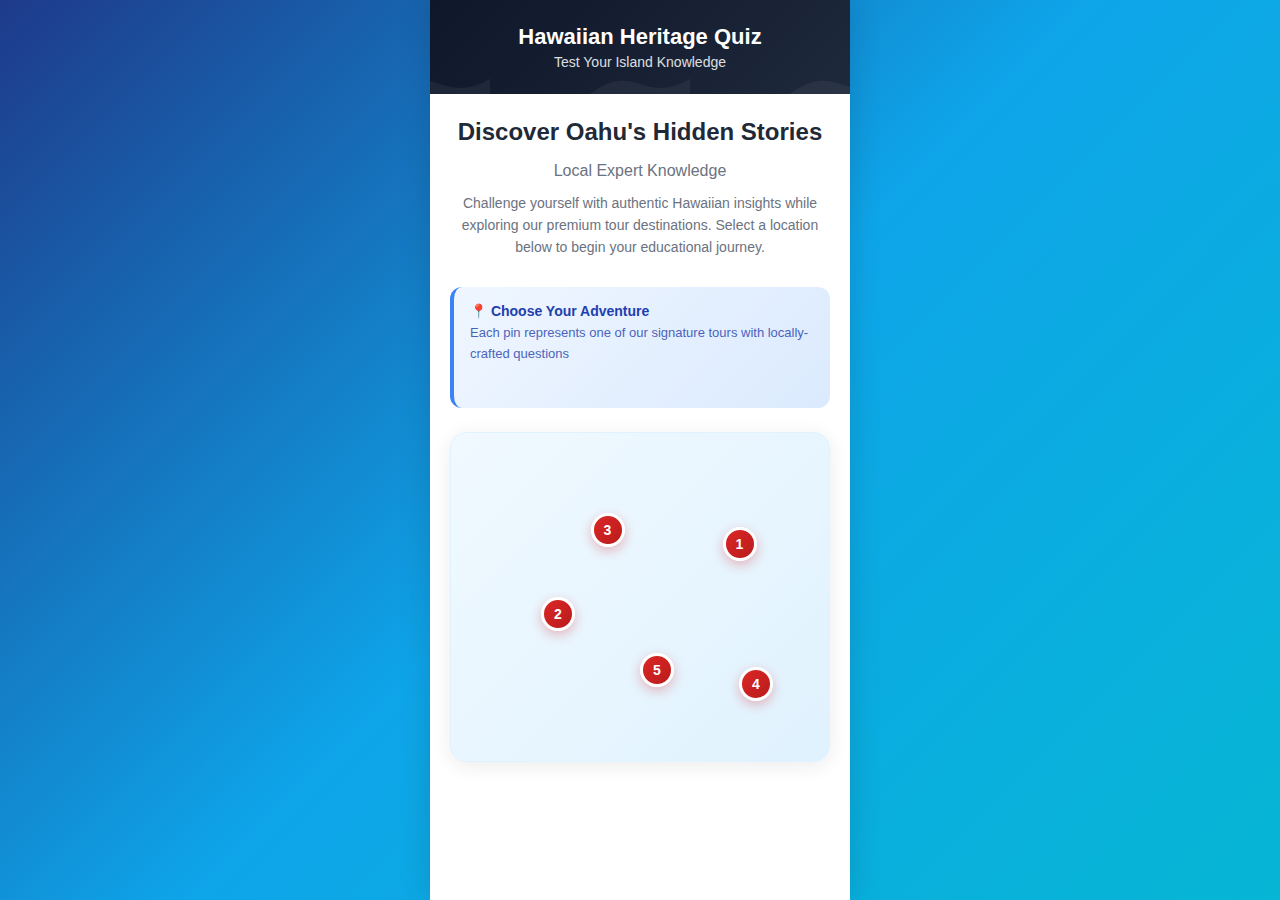
<file: quiz_preview_Claude.html>
<!DOCTYPE html>
<html lang="en">
<head>
    <meta charset="UTF-8">
    <meta name="viewport" content="width=device-width, initial-scale=1.0">
    <title>Hawaiian Heritage Quiz - Go Tours Hawaii</title>
    <style>
        * {
            margin: 0;
            padding: 0;
            box-sizing: border-box;
        }

        body {
            font-family: 'Segoe UI', Tahoma, Geneva, Verdana, sans-serif;
            background: linear-gradient(135deg, #1e3a8a 0%, #0ea5e9 50%, #06b6d4 100%);
            min-height: 100vh;
            color: #1f2937;
        }

        .chat-container {
            max-width: 420px;
            margin: 0 auto;
            background: #ffffff;
            min-height: 100vh;
            box-shadow: 0 0 30px rgba(0,0,0,0.15);
            position: relative;
        }

        .header {
            background: linear-gradient(135deg, #0f172a 0%, #1e293b 100%);
            color: white;
            padding: 24px 20px;
            text-align: center;
            position: relative;
            overflow: hidden;
        }

        .header::before {
            content: '';
            position: absolute;
            top: 0;
            left: 0;
            right: 0;
            bottom: 0;
            background: url('data:image/svg+xml,<svg xmlns="http://www.w3.org/2000/svg" viewBox="0 0 100 20"><path d="M0,20 Q25,0 50,10 T100,5 V20 Z" fill="%23ffffff" opacity="0.05"/></svg>') repeat-x bottom;
            background-size: 200px 20px;
        }

        .header h1 {
            font-size: 22px;
            font-weight: 600;
            margin-bottom: 4px;
            position: relative;
            z-index: 1;
        }

        .header p {
            font-size: 14px;
            opacity: 0.85;
            position: relative;
            z-index: 1;
        }

        .game-content {
            padding: 24px 20px;
            min-height: calc(100vh - 120px);
        }

        .welcome-screen {
            text-align: center;
            animation: fadeInUp 0.8s ease-out;
        }

        .welcome-screen h2 {
            color: #1f2937;
            margin-bottom: 12px;
            font-size: 24px;
            font-weight: 600;
        }

        .welcome-screen .subtitle {
            color: #6b7280;
            margin-bottom: 8px;
            font-size: 16px;
            font-weight: 500;
        }

        .welcome-screen p {
            color: #6b7280;
            margin-bottom: 28px;
            line-height: 1.6;
            font-size: 14px;
        }

        .map-container {
            position: relative;
            background: linear-gradient(135deg, #f0f9ff 0%, #e0f2fe 100%);
            border-radius: 16px;
            padding: 24px;
            margin: 24px 0;
            box-shadow: 0 4px 20px rgba(0,0,0,0.08);
            border: 1px solid #e0f2fe;
        }

        .island-map {
            width: 100%;
            height: 280px;
            /* UPDATED: Using your GitHub image as the map background */
            background: url('https://yannicksegaar.github.io/RomAIx-Logo/RomAIx_Favicon.png') center/contain no-repeat;
            position: relative;
            border-radius: 12px;
        }

        .tour-pin {
            position: absolute;
            width: 34px;
            height: 34px;
            background: linear-gradient(135deg, #dc2626, #b91c1c);
            border-radius: 50%;
            cursor: pointer;
            display: flex;
            align-items: center;
            justify-content: center;
            color: white;
            font-weight: 600;
            font-size: 14px;
            transition: all 0.4s cubic-bezier(0.4, 0, 0.2, 1);
            box-shadow: 0 4px 12px rgba(220, 38, 38, 0.3);
            border: 3px solid white;
        }

        .tour-pin:hover {
            transform: scale(1.15) translateY(-3px);
            background: linear-gradient(135deg, #ef4444, #dc2626);
            box-shadow: 0 8px 25px rgba(220, 38, 38, 0.4);
        }

        .tour-pin.selected {
            background: linear-gradient(135deg, #0891b2, #0e7490);
            transform: scale(1.2);
            box-shadow: 0 6px 20px rgba(8, 145, 178, 0.4);
        }
        
        /* Adjusted pin positions to better fit the new map background */
        .pin-1 { top: 25%; left: 75%; }
        .pin-2 { top: 50%; left: 20%; }
        .pin-3 { top: 20%; left: 35%; }
        .pin-4 { top: 75%; left: 80%; }
        .pin-5 { top: 70%; left: 50%; }

        .tour-tooltip {
            position: absolute;
            background: rgba(15, 23, 42, 0.95);
            color: white;
            padding: 10px 14px;
            border-radius: 10px;
            font-size: 13px;
            font-weight: 500;
            opacity: 0;
            transform: translateY(-45px);
            pointer-events: none;
            transition: all 0.3s ease;
            z-index: 20;
            white-space: nowrap;
            box-shadow: 0 4px 12px rgba(0,0,0,0.3);
        }

        .tour-tooltip::after {
            content: '';
            position: absolute;
            top: 100%;
            left: 50%;
            transform: translateX(-50%);
            border: 6px solid transparent;
            border-top-color: rgba(15, 23, 42, 0.95);
        }

        .tour-tooltip.show {
            opacity: 1;
            transform: translateY(-55px);
        }

        .quiz-container {
            display: none;
            animation: slideInRight 0.6s ease-out;
        }

        .progress-container {
            margin-bottom: 24px;
        }

        .progress-info {
            display: flex;
            justify-content: space-between;
            align-items: center;
            margin-bottom: 8px;
        }

        .progress-text {
            font-size: 14px;
            font-weight: 500;
            color: #6b7280;
        }

        .progress-bar {
            background: #f1f5f9;
            height: 6px;
            border-radius: 6px;
            overflow: hidden;
            box-shadow: inset 0 1px 3px rgba(0,0,0,0.1);
        }

        .progress-fill {
            background: linear-gradient(90deg, #0891b2, #06b6d4);
            height: 100%;
            width: 0%;
            transition: width 0.8s cubic-bezier(0.4, 0, 0.2, 1);
            position: relative;
        }

        .progress-fill::after {
            content: '';
            position: absolute;
            top: 0;
            right: 0;
            bottom: 0;
            width: 20px;
            background: linear-gradient(90deg, transparent, rgba(255,255,255,0.4));
            animation: shimmer 2s infinite;
        }

        .location-indicator {
            background: linear-gradient(135deg, #f8fafc, #e2e8f0);
            border-radius: 12px;
            padding: 16px;
            margin: 20px 0;
            text-align: center;
            border-left: 4px solid #0891b2;
            box-shadow: 0 2px 8px rgba(0,0,0,0.05);
        }

        .location-indicator h3 {
            color: #1f2937;
            font-size: 16px;
            font-weight: 600;
            margin-bottom: 4px;
        }

        .location-indicator p {
            color: #6b7280;
            font-size: 13px;
        }

        .question-card {
            background: white;
            border-radius: 16px;
            padding: 24px;
            box-shadow: 0 4px 20px rgba(0,0,0,0.08);
            margin: 20px 0;
            border: 1px solid #f1f5f9;
            position: relative;
        }

        .question-image {
            width: 100%;
            height: 180px;
            background: linear-gradient(135deg, #0ea5e9, #06b6d4);
            border-radius: 12px;
            margin-bottom: 20px;
            display: flex;
            align-items: center;
            justify-content: center;
            font-size: 56px;
            position: relative;
            overflow: hidden;
            box-shadow: 0 4px 16px rgba(14, 165, 233, 0.2);
        }

        .question-image::before {
            content: '';
            position: absolute;
            top: 0;
            left: 0;
            right: 0;
            bottom: 0;
            background: url('data:image/svg+xml,<svg xmlns="http://www.w3.org/2000/svg" viewBox="0 0 100 100"><circle cx="20" cy="20" r="2" fill="%23ffffff" opacity="0.1"><animate attributeName="opacity" values="0.1;0.3;0.1" dur="3s" repeatCount="indefinite"/></circle><circle cx="80" cy="30" r="1.5" fill="%23ffffff" opacity="0.1"><animate attributeName="opacity" values="0.1;0.25;0.1" dur="4s" repeatCount="indefinite"/></circle><circle cx="60" cy="70" r="1" fill="%23ffffff" opacity="0.1"><animate attributeName="opacity" values="0.1;0.2;0.1" dur="5s" repeatCount="indefinite"/></circle></svg>') repeat;
        }

        .question-text {
            font-size: 18px;
            color: #1f2937;
            margin-bottom: 24px;
            font-weight: 500;
            line-height: 1.5;
        }

        .answer-options {
            display: grid;
            gap: 12px;
        }

        .answer-btn {
            background: linear-gradient(135deg, #f8fafc, #f1f5f9);
            color: #374151;
            border: 2px solid #e5e7eb;
            padding: 16px 18px;
            border-radius: 12px;
            cursor: pointer;
            font-size: 15px;
            font-weight: 500;
            transition: all 0.3s cubic-bezier(0.4, 0, 0.2, 1);
            text-align: left;
            position: relative;
            overflow: hidden;
        }

        .answer-btn::before {
            content: '';
            position: absolute;
            top: 0;
            left: -100%;
            width: 100%;
            height: 100%;
            background: linear-gradient(90deg, transparent, rgba(255,255,255,0.4), transparent);
            transition: left 0.5s;
        }

        .answer-btn:hover {
            transform: translateY(-2px);
            border-color: #0891b2;
            background: linear-gradient(135deg, #ffffff, #f8fafc);
            box-shadow: 0 4px 16px rgba(8, 145, 178, 0.15);
        }

        .answer-btn:hover::before {
            left: 100%;
        }

        .answer-btn.correct {
            background: linear-gradient(135deg, #dcfdf4, #bbf7d0);
            border-color: #22c55e;
            color: #166534;
        }

        .answer-btn.incorrect {
            background: linear-gradient(135deg, #fef2f2, #fecaca);
            border-color: #ef4444;
            color: #991b1b;
        }

        .countdown {
            position: absolute;
            top: 12px;
            right: 12px;
            background: rgba(255,255,255,0.95);
            width: 42px;
            height: 42px;
            border-radius: 50%;
            display: flex;
            align-items: center;
            justify-content: center;
            font-weight: 600;
            font-size: 16px;
            color: #1f2937;
            border: 2px solid #e5e7eb;
            box-shadow: 0 2px 8px rgba(0,0,0,0.1);
        }

        .countdown.warning {
            background: linear-gradient(135deg, #fef3c7, #fde68a);
            border-color: #f59e0b;
            color: #92400e;
        }

        .countdown.danger {
            background: linear-gradient(135deg, #fef2f2, #fecaca);
            border-color: #ef4444;
            color: #991b1b;
            animation: pulse 0.5s infinite;
        }

        .feedback {
            margin-top: 20px;
            padding: 18px;
            border-radius: 12px;
            display: none;
            position: relative;
        }

        .feedback.correct {
            background: linear-gradient(135deg, #f0fdf4, #dcfdf4);
            color: #166534;
            border: 1px solid #bbf7d0;
        }

        .feedback.incorrect {
            background: linear-gradient(135deg, #fffbeb, #fef3c7);
            color: #92400e;
            border: 1px solid #fde68a;
        }

        .feedback strong {
            display: block;
            margin-bottom: 8px;
            font-size: 15px;
        }

        .results-screen {
            display: none;
            text-align: center;
            animation: fadeInUp 1s ease-out;
        }

        .results-header {
            margin-bottom: 24px;
        }

        .results-header h2 {
            color: #1f2937;
            font-size: 24px;
            font-weight: 600;
            margin-bottom: 8px;
        }

        .results-header p {
            color: #6b7280;
            font-size: 14px;
        }

        .score-display {
            background: linear-gradient(135deg, #0f172a, #1e293b);
            color: white;
            padding: 32px 24px;
            border-radius: 20px;
            margin: 24px 0;
            box-shadow: 0 8px 32px rgba(15, 23, 42, 0.3);
            position: relative;
            overflow: hidden;
        }

        .score-display::before {
            content: '';
            position: absolute;
            top: 0;
            left: 0;
            right: 0;
            bottom: 0;
            background: url('data:image/svg+xml,<svg xmlns="http://www.w3.org/2000/svg" viewBox="0 0 100 100"><circle cx="20" cy="20" r="1" fill="%23ffffff" opacity="0.1"/><circle cx="80" cy="40" r="1.5" fill="%23ffffff" opacity="0.1"/><circle cx="40" cy="70" r="1" fill="%23ffffff" opacity="0.1"/></svg>') repeat;
        }

        .score-number {
            font-size: 42px;
            font-weight: 700;
            margin-bottom: 8px;
            position: relative;
            z-index: 1;
        }

        .score-label {
            font-size: 16px;
            opacity: 0.9;
            position: relative;
            z-index: 1;
        }

        .performance-message {
            background: linear-gradient(135deg, #f0f9ff, #e0f2fe);
            border-radius: 12px;
            padding: 20px;
            margin: 20px 0;
            border-left: 4px solid #0891b2;
        }

        .performance-message h3 {
            color: #1f2937;
            font-size: 16px;
            font-weight: 600;
            margin-bottom: 8px;
        }

        .performance-message p {
            color: #6b7280;
            font-size: 14px;
            line-height: 1.5;
        }

        .gift-card {
            background: linear-gradient(135deg, #1e293b, #334155);
            border-radius: 16px;
            padding: 24px;
            margin: 24px 0;
            color: white;
            position: relative;
            overflow: hidden;
            box-shadow: 0 8px 25px rgba(0,0,0,0.15);
        }

        .gift-card::before {
            content: '';
            position: absolute;
            top: 0;
            right: 0;
            width: 100px;
            height: 100px;
            background: url('data:image/svg+xml,<svg xmlns="http://www.w3.org/2000/svg" viewBox="0 0 100 100"><path d="M20,50 Q50,20 80,50 Q50,80 20,50 Z" fill="%23ffffff" opacity="0.05"/></svg>') no-repeat center;
            background-size: contain;
        }

        .gift-card h3 {
            font-size: 18px;
            font-weight: 600;
            margin-bottom: 8px;
            position: relative;
            z-index: 1;
        }

        .gift-discount {
            font-size: 24px;
            font-weight: 700;
            color: #22c55e;
            margin: 8px 0;
            position: relative;
            z-index: 1;
        }

        .gift-card p {
            font-size: 14px;
            opacity: 0.9;
            position: relative;
            z-index: 1;
        }

        .email-form {
            margin-top: 28px;
        }

        .email-form h4 {
            color: #1f2937;
            font-size: 16px;
            font-weight: 600;
            margin-bottom: 16px;
        }

        .email-input {
            width: 100%;
            padding: 16px;
            border: 2px solid #e5e7eb;
            border-radius: 12px;
            font-size: 15px;
            margin-bottom: 16px;
            outline: none;
            transition: all 0.3s ease;
            background: #f9fafb;
        }

        .email-input:focus {
            border-color: #0891b2;
            background: white;
            box-shadow: 0 0 0 3px rgba(8, 145, 178, 0.1);
        }

        .submit-btn {
            background: linear-gradient(135deg, #0891b2, #0e7490);
            color: white;
            border: none;
            padding: 16px 24px;
            border-radius: 12px;
            cursor: pointer;
            font-size: 16px;
            font-weight: 600;
            width: 100%;
            transition: all 0.3s cubic-bezier(0.4, 0, 0.2, 1);
            position: relative;
            overflow: hidden;
        }

        .submit-btn::before {
            content: '';
            position: absolute;
            top: 0;
            left: -100%;
            width: 100%;
            height: 100%;
            background: linear-gradient(90deg, transparent, rgba(255,255,255,0.2), transparent);
            transition: left 0.5s;
        }

        .submit-btn:hover {
            transform: translateY(-2px);
            box-shadow: 0 8px 25px rgba(8, 145, 178, 0.3);
        }

        .submit-btn:hover::before {
            left: 100%;
        }

        @keyframes pulse {
            0%, 100% { transform: scale(1); }
            50% { transform: scale(1.05); }
        }

        @keyframes fadeInUp {
            from { 
                opacity: 0; 
                transform: translateY(30px); 
            }
            to { 
                opacity: 1; 
                transform: translateY(0); 
            }
        }

        @keyframes slideInRight {
            from { 
                opacity: 0; 
                transform: translateX(50px); 
            }
            to { 
                opacity: 1; 
                transform: translateX(0); 
            }
        }

        @keyframes shimmer {
            0% { transform: translateX(-20px); }
            100% { transform: translateX(20px); }
        }

        .tour-selection-message {
            background: linear-gradient(135deg, #eff6ff, #dbeafe);
            border-radius: 12px;
            padding: 16px;
            margin: 16px 0;
            border-left: 4px solid #3b82f6;
            text-align: left;
        }

        .tour-selection-message h4 {
            color: #1e40af;
            font-size: 14px;
            font-weight: 600;
            margin-bottom: 4px;
        }

        .tour-selection-message p {
            color: #1e40af;
            font-size: 13px;
            opacity: 0.8;
        }
    </style>
</head>
<body>
    <div class="chat-container">
        <div class="header">
            <h1>Hawaiian Heritage Quiz</h1>
            <p>Test Your Island Knowledge</p>
        </div>

        <div class="game-content">
            <div class="welcome-screen" id="welcomeScreen">
                <h2>Discover Oahu's Hidden Stories</h2>
                <p class="subtitle">Local Expert Knowledge</p>
                <p>Challenge yourself with authentic Hawaiian insights while exploring our premium tour destinations. Select a location below to begin your educational journey.</p>
                
                <div class="tour-selection-message">
                    <h4>📍 Choose Your Adventure</h4>
                    <p>Each pin represents one of our signature tours with locally-crafted questions</p>
                </div>
                
                <div class="map-container">
                    <div class="island-map">
                        <div class="tour-pin pin-1" data-tour="Diamond Head Summit Experience" data-id="1">1</div>
                        <div class="tour-pin pin-2" data-tour="Pearl Harbor Historical Journey" data-id="2">2</div>
                        <div class="tour-pin pin-3" data-tour="North Shore Cultural Adventure" data-id="3">3</div>
                        <div class="tour-pin pin-4" data-tour="Hanauma Bay Marine Sanctuary" data-id="4">4</div>
                        <div class="tour-pin pin-5" data-tour="Polynesian Heritage Experience" data-id="5">5</div>
                        <div class="tour-tooltip" id="tooltip"></div>
                    </div>
                </div>
            </div>

            <div class="quiz-container" id="quizContainer">
                <div class="progress-container">
                    <div class="progress-info">
                        <span class="progress-text" id="progressText">Question 1 of 3</span>
                        <span class="progress-text" id="scoreText">Score: 0</span>
                    </div>
                    <div class="progress-bar">
                        <div class="progress-fill" id="progressFill"></div>
                    </div>
                </div>
                
                <div class="location-indicator" id="locationIndicator">
                    <h3 id="tourName">Diamond Head Summit Experience</h3>
                    <p>Exploring with local expertise</p>
                </div>
                
                <div class="question-card">
                    <div class="question-image" id="questionImage">
                        <div class="countdown" id="countdown">20</div>
                    </div>
                    <div class="question-text" id="questionText"></div>
                    <div class="answer-options" id="answerOptions"></div>
                    <div class="feedback" id="feedback"></div>
                </div>
            </div>

            <div class="results-screen" id="resultsScreen">
                <div class="results-header">
                    <h2>Quiz Complete</h2>
                    <p>Thank you for exploring Hawaiian heritage with us</p>
                </div>

                <div class="score-display">
                    <div class="score-number" id="finalScore">0/3</div>
                    <div class="score-label">Questions Correct</div>
                </div>

                <div class="performance-message" id="performanceMessage">
                    <h3>Excellent Knowledge!</h3>
                    <p>You demonstrate a genuine appreciation for Hawaiian culture and history. Our local guides would be impressed!</p>
                </div>

                <div class="gift-card">
                    <h3>🌺 Exclusive Tour Discount</h3>
                    <div class="gift-discount">15% OFF</div>
                    <p>Valid for any Go Tours Hawaii experience</p>
                    <p style="margin-top: 8px; font-size: 12px;">Expires in 30 days • Cannot be combined with other offers</p>
                </div>

                <div class="email-form">
                    <h4>Receive Your Discount & Results</h4>
                    <input type="email" class="email-input" placeholder="Enter your email address" id="emailInput">
                    <button class="submit-btn" onclick="submitResults()">Send My Discount Code</button>
                </div>
            </div>
        </div>
    </div>

    <script>
        let currentTour = null;
        let currentQuestion = 0;
        let score = 0;
        let timer = null;
        let timeLeft = 20;

        const tours = {
            1: {
                name: "Diamond Head Summit Experience",
                questions: [
                    {
                        image: "🌋", // NOTE: Replace with actual image URL
                        text: "Diamond Head was formed approximately 300,000 years ago. What geological process created this iconic landmark?",
                        options: [
                            "Volcanic tuff cone formation from explosive eruptions",
                            "Coral reef buildup over millennia", 
                            "Sedimentary rock layering from ocean deposits",
                            "Lava flow cooling and hardening"
                        ],
                        correct: 0,
                        fact: "Diamond Head is a volcanic tuff cone created by explosive eruptions that shot steam, ash, and rock fragments into the air. Our expert guides will show you the geological layers that tell this ancient story during your summit hike."
                    },
                    {
                        image: "⛰️", // NOTE: Replace with actual image URL
                        text: "What is the Hawaiian name for Diamond Head, and what does it represent?",
                        options: [
                            "Mauna Kea - White Mountain",
                            "Lēʻahi - Brow of the Yellowfin Tuna", 
                            "Haleakalā - House of the Sun",
                            "Kīlauea - Spewing Fire"
                        ],
                        correct: 1,
                        fact: "Lēʻahi means 'brow of the yellowfin tuna' in Hawaiian, referring to the crater's distinctive profile that resembles the dorsal fin of the ahi tuna. Our cultural guides share these authentic Hawaiian names and their meanings throughout your journey."
                    }
                ]
            },
            2: {
                name: "Pearl Harbor Historical Journey",
                questions: [
                    {
                        image: "⚓", // NOTE: Replace with actual image URL
                        text: "Pearl Harbor was originally called 'Wai Momi' by Native Hawaiians. What does this name mean?",
                        options: [
                            "Sacred Waters",
                            "Pearl Waters", 
                            "Deep Harbor",
                            "Protected Bay"
                        ],
                        correct: 1,
                        fact: "Wai Momi translates to 'Pearl Waters,' named for the abundant pearl oysters that once thrived in these waters. Our Pearl Harbor experience honors both the natural Hawaiian history and the pivotal moments that shaped America, providing complete cultural context."
                    },
                    {
                        image: "🚢", // NOTE: Replace with actual image URL
                        text: "How many U.S. Navy vessels were damaged or destroyed during the December 7, 1941 attack?",
                        options: [
                            "12 vessels",
                            "18 vessels", 
                            "21 vessels",
                            "25 vessels"
                        ],
                        correct: 2,
                        fact: "Twenty-one U.S. Navy vessels were damaged or destroyed, including 8 battleships. Our comprehensive Pearl Harbor tour provides detailed accounts of each vessel's fate, told with the respect and historical accuracy this sacred site deserves."
                    }
                ]
            },
            3: {
                name: "North Shore Cultural Adventure", 
                questions: [
                    {
                        image: "🏄‍♂️", // NOTE: Replace with actual image URL
                        text: "The North Shore is famous for massive winter waves. What oceanographic phenomenon creates these legendary swells?",
                        options: [
                            "Tropical storms from the south",
                            "North Pacific storm systems", 
                            "Underwater volcanic activity",
                            "Trade wind patterns"
                        ],
                        correct: 1,
                        fact: "Powerful North Pacific storm systems generate the massive swells that travel thousands of miles to reach Hawaii's North Shore. Our tour takes you to the best viewpoints during prime surf season, where you'll witness waves reaching 30+ feet with expert commentary."
                    },
                    {
                        image: "🐢", // NOTE: Replace with actual image URL
                        text: "Which endangered sea turtle species is commonly seen resting on North Shore beaches?",
                        options: [
                            "Loggerhead turtle",
                            "Hawaiian green sea turtle (honu)", 
                            "Hawksbill turtle",
                            "Leatherback turtle"
                        ],
                        correct: 1,
                        fact: "The Hawaiian green sea turtle (honu) is sacred in Hawaiian culture and frequently seen basking on North Shore beaches. Our responsible tour practices maintain proper viewing distances while our guides share traditional Hawaiian beliefs about these revered creatures."
                    }
                ]
            },
            4: {
                name: "Hanauma Bay Marine Sanctuary",
                questions: [
                    {
                        image: "🐠", // NOTE: Replace with actual image URL
                        text: "Hanauma Bay is a Marine Life Conservation District. What is a mandatory requirement for all first-time visitors before entering the water?",
                        options: [
                           "Paying a parking fee",
                           "Renting snorkel gear on-site",
                           "Watching an educational video about preservation",
                           "Signing a liability waiver"
                        ],
                        correct: 2,
                        fact: "Correct! All first-time visitors must watch a short orientation video to learn about the fragile marine ecosystem and how to protect it. Our guided tour ensures you understand these rules and helps you spot the amazing coral and fish safely."
                    },
                    {
                        image: "🐟", // NOTE: Replace with actual image URL
                        text: "What is the official state fish of Hawaii, a vibrant and commonly spotted resident of Hanauma Bay?",
                        options: [
                            "Yellow Tang",
                            "Parrotfish (Uhu)",
                            "Moorish Idol",
                            "Reef Triggerfish (Humuhumunukunukuāpuaʻa)"
                        ],
                        correct: 3,
                        fact: "That's the one! It's a mouthful, but the Humuhumunukunukuāpuaʻa is a unique fish you'll likely see. Our guides are experts at spotting them and can even help you pronounce the name!"
                    }
                ]
            },
            5: {
                name: "Polynesian Heritage Experience",
                questions: [
                    {
                        image: "🗿", // NOTE: Replace with actual image URL
                        text: "The Polynesian Cultural Center showcases cultures from across the Pacific. Which island nation is famous for its powerful 'Haka' war dance?",
                        options: [
                            "Samoa",
                            "Fiji",
                            "Aotearoa (New Zealand)",
                            "Tahiti"
                        ],
                        correct: 2,
                        fact: "Exactly! The Haka from Aotearoa (New Zealand) is a world-renowned display of strength and pride. Our heritage experience includes an authentic performance that will give you goosebumps."
                    },
                    {
                        image: "🔥", // NOTE: Replace with actual image URL
                        text: "Which Polynesian culture is renowned for its thrilling and dramatic fire-knife dancing, a highlight of many evening shows?",
                        options: [
                            "Tonga",
                            "Samoa",
                            "Hawaii",
                            "Fiji"
                        ],
                        correct: 1,
                        fact: "You're on fire! The Samoan fire-knife dance is a breathtaking spectacle of skill and bravery. Our tour includes premium seating at the evening show, so you won't miss a moment of this incredible performance."
                    }
                ]
            }
        };

        // Initialize tooltips and interactions
        document.querySelectorAll('.tour-pin').forEach(pin => {
            pin.addEventListener('mouseenter', (e) => {
                const tooltip = document.getElementById('tooltip');
                const tourName = e.target.dataset.tour;
                tooltip.textContent = tourName;
                
                const pinRect = e.target.getBoundingClientRect();
                const containerRect = e.target.closest('.island-map').getBoundingClientRect();
                
                tooltip.style.left = (pinRect.left - containerRect.left + pinRect.width/2 - tooltip.offsetWidth/2) + 'px';
                tooltip.style.top = (pinRect.top - containerRect.top) + 'px';
                tooltip.classList.add('show');
            });

            pin.addEventListener('mouseleave', () => {
                document.getElementById('tooltip').classList.remove('show');
            });

            pin.addEventListener('click', (e) => {
                const tourId = e.target.dataset.id;
                startQuiz(parseInt(tourId));
            });
        });

        function startQuiz(tourId) {
            currentTour = tourId;
            currentQuestion = 0;
            score = 0;
            
            // Update tour name in location indicator
            document.getElementById('tourName').textContent = tours[tourId].name;
            
            document.getElementById('welcomeScreen').style.display = 'none';
            document.getElementById('quizContainer').style.display = 'block';
            
            showQuestion();
        }

        function showQuestion() {
            const tour = tours[currentTour];
            if (!tour || currentQuestion >= tour.questions.length) {
                showResults();
                return;
            }

            const question = tour.questions[currentQuestion];
            const totalQuestions = tour.questions.length;
            const progress = ((currentQuestion + 1) / totalQuestions) * 100;
            
            // Update progress
            document.getElementById('progressFill').style.width = progress + '%';
            document.getElementById('progressText').textContent = `Question ${currentQuestion + 1} of ${totalQuestions}`;
            document.getElementById('scoreText').textContent = `Score: ${score}`;
            
            // Update question content
            document.getElementById('questionImage').innerHTML = `
                <div style="font-size: 56px; position: relative; z-index: 1;">${question.image}</div>
                <div class="countdown" id="countdown">20</div>
            `;
            document.getElementById('questionText').textContent = question.text;
            
            // Create answer options
            const optionsContainer = document.getElementById('answerOptions');
            optionsContainer.innerHTML = '';
            
            question.options.forEach((option, index) => {
                const button = document.createElement('button');
                button.className = 'answer-btn';
                button.textContent = option;
                button.onclick = () => selectAnswer(index);
                optionsContainer.appendChild(button);
            });

            document.getElementById('feedback').style.display = 'none';
            startCountdown();
        }

        function startCountdown() {
            timeLeft = 20;
            const countdownEl = document.getElementById('countdown');
            countdownEl.className = 'countdown'; // Reset classes
            
            timer = setInterval(() => {
                timeLeft--;
                countdownEl.textContent = timeLeft;
                
                // Visual warnings
                if (timeLeft <= 10 && timeLeft > 5) {
                    countdownEl.className = 'countdown warning';
                } else if (timeLeft <= 5) {
                    countdownEl.className = 'countdown danger';
                }
                
                if (timeLeft <= 0) {
                    clearInterval(timer);
                    selectAnswer(-1); // Time's up
                }
            }, 1000);
        }

        function selectAnswer(selectedIndex) {
            clearInterval(timer);
            
            const tour = tours[currentTour];
            const question = tour.questions[currentQuestion];
            const buttons = document.querySelectorAll('.answer-btn');
            const feedback = document.getElementById('feedback');
            
            // Disable all buttons and show correct/incorrect
            buttons.forEach((btn, index) => {
                btn.disabled = true;
                if (index === question.correct) {
                    btn.classList.add('correct');
                } else if (index === selectedIndex && selectedIndex !== question.correct) {
                    btn.classList.add('incorrect');
                }
            });

            // Show feedback
            if (selectedIndex === question.correct) {
                score++;
                feedback.className = 'feedback correct';
                feedback.innerHTML = `<strong>Excellent! 🤙</strong>${question.fact}`;
            } else {
                feedback.className = 'feedback incorrect';
                if (selectedIndex === -1) {
                    feedback.innerHTML = `<strong>Time's up! ⏰</strong>${question.fact}`;
                } else {
                    feedback.innerHTML = `<strong>Close, but not quite! 🌺</strong>${question.fact}`;
                }
            }
            
            feedback.style.display = 'block';
            
            // Progress to next question
            setTimeout(() => {
                currentQuestion++;
                if (currentQuestion < tour.questions.length) {
                    showQuestion();
                } else {
                    setTimeout(showResults, 1500);
                }
            }, 6000); // Increased delay to allow reading the fact
        }

        function showResults() {
            document.getElementById('quizContainer').style.display = 'none';
            document.getElementById('resultsScreen').style.display = 'block';
            
            const totalQuestions = tours[currentTour].questions.length;
            const percentage = Math.round((score / totalQuestions) * 100);
            
            document.getElementById('finalScore').textContent = `${score}/${totalQuestions}`;
            
            // Update performance message based on score
            const performanceEl = document.getElementById('performanceMessage');
            if (percentage >= 80) {
                performanceEl.innerHTML = `
                    <h3>Outstanding Knowledge! 🌟</h3>
                    <p>You demonstrate exceptional understanding of Hawaiian culture and history. Our expert guides would be impressed by your knowledge!</p>
                `;
            } else if (percentage >= 50) {
                performanceEl.innerHTML = `
                    <h3>Great Job! 🌺</h3>
                    <p>You show genuine interest in Hawaiian heritage. Our tours will deepen your appreciation with even more fascinating insights from local experts.</p>
                `;
            } else {
                performanceEl.innerHTML = `
                    <h3>Ready to Learn More! 🏝️</h3>
                    <p>Perfect! Our experienced local guides love sharing Hawaiian stories with curious travelers. You'll discover so much more on our authentic cultural experiences.</p>
                `;
            }
        }

        function submitResults() {
            const email = document.getElementById('emailInput').value.trim();
            if (!email || !email.includes('@')) {
                alert('Please enter a valid email address.');
                return;
            }
            
            // Simulate API call to Airtable/email service
            const tourName = tours[currentTour].name;
            const resultData = {
                email: email,
                tour: tourName,
                score: score,
                totalQuestions: tours[currentTour].questions.length,
                percentage: Math.round((score / tours[currentTour].questions.length) * 100),
                timestamp: new Date().toISOString()
            };
            
            console.log('Submitting results:', resultData);
            
            alert(`🌺 Mahalo! Your 15% discount code and quiz results have been sent to ${email}.\n\nOur team at Go Tours Hawaii will follow up with you soon about experiencing authentic Hawaiian culture with our expert local guides!`);
            
            // Reset for next user or close the extension
            document.querySelector('.submit-btn').disabled = true;
            document.querySelector('.submit-btn').textContent = 'SENT!';
        }
    </script>
</body>
</html>
</file>
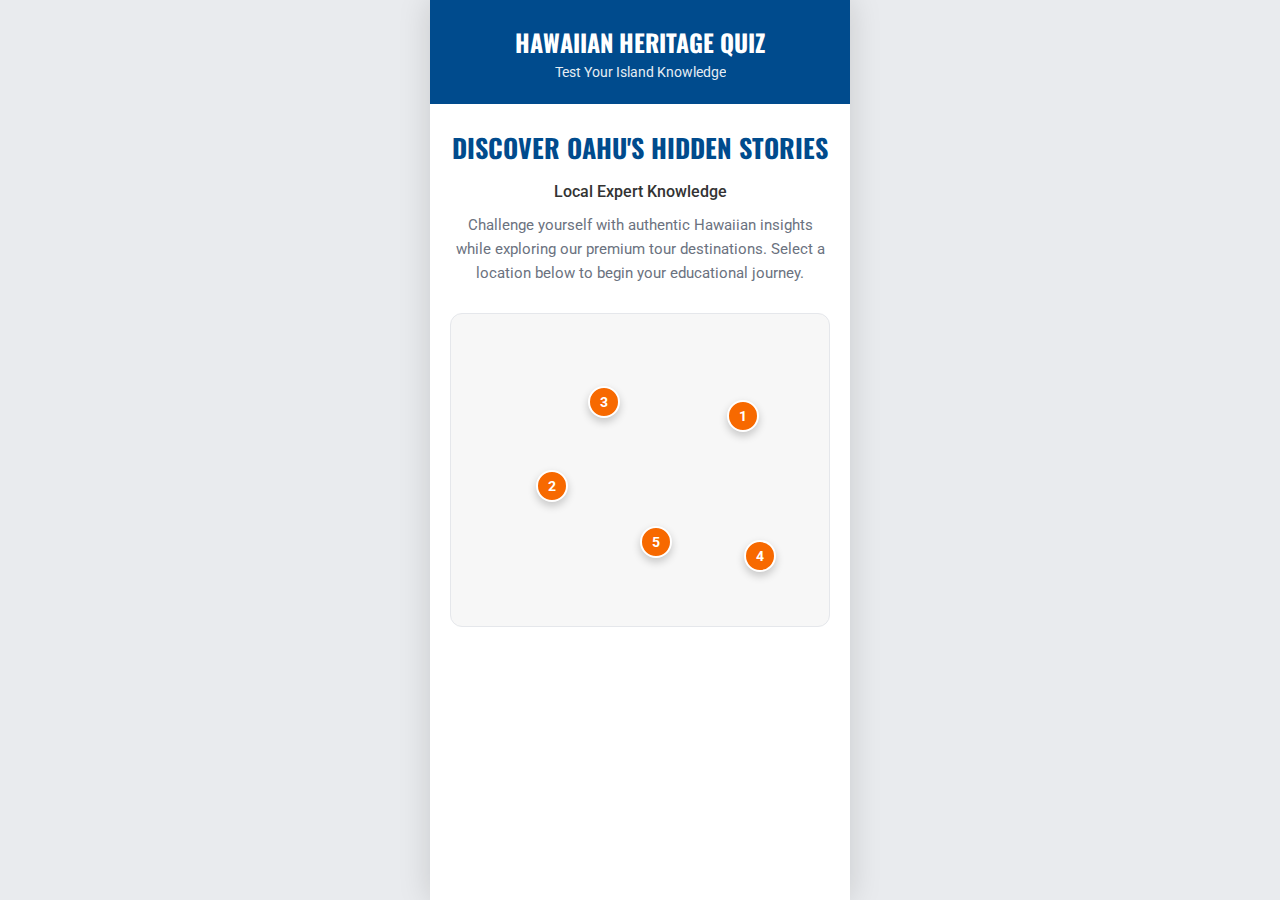
<file: quiz_preview_Claude2.html>
<!DOCTYPE html>
<html lang="en">
<head>
    <meta charset="UTF-8">
    <meta name="viewport" content="width=device-width, initial-scale=1.0">
    <title>Hawaiian Heritage Quiz - Go Tours Hawaii</title>
    <style>
        /* --- STYLING REFINED & ALIGNED WITH GO TOURS HAWAII BRAND --- */
        @import url('https://fonts.googleapis.com/css2?family=Oswald:wght@700&family=Roboto:wght@400;500;700&display=swap');

        :root {
            --primary-blue: #004b8d;
            --primary-orange: #f76900;
            --dark-text: #333333;
            --light-text: #ffffff;
            --light-grey-bg: #f7f7f7;
            --font-heading: 'Oswald', sans-serif;
            --font-body: 'Roboto', sans-serif;
        }

        * {
            margin: 0;
            padding: 0;
            box-sizing: border-box;
        }

        body {
            font-family: var(--font-body);
            background-color: #e9ebee; /* A neutral backdrop for the chat window */
            min-height: 100vh;
            color: var(--dark-text);
        }

        .chat-container {
            max-width: 420px;
            margin: 0 auto;
            background: #ffffff;
            min-height: 100vh;
            box-shadow: 0 0 30px rgba(0,0,0,0.15);
            position: relative;
        }

        .header {
            background: var(--primary-blue);
            color: var(--light-text);
            padding: 24px 20px;
            text-align: center;
            position: relative;
        }

        .header h1 {
            font-family: var(--font-heading);
            font-size: 24px;
            font-weight: 700;
            text-transform: uppercase;
            margin-bottom: 4px;
        }

        .header p {
            font-size: 14px;
            opacity: 0.9;
        }

        .game-content {
            padding: 24px 20px;
        }

        .welcome-screen {
            text-align: center;
            animation: fadeInUp 0.8s ease-out;
        }

        .welcome-screen h2 {
            font-family: var(--font-heading);
            color: var(--primary-blue);
            margin-bottom: 12px;
            font-size: 26px;
            text-transform: uppercase;
        }

        .welcome-screen .subtitle {
            color: var(--dark-text);
            margin-bottom: 8px;
            font-size: 16px;
            font-weight: 500;
        }

        .welcome-screen p {
            color: #6b7280;
            margin-bottom: 28px;
            line-height: 1.6;
            font-size: 15px;
        }

        .map-container {
            position: relative;
            background: var(--light-grey-bg);
            border-radius: 12px;
            padding: 16px;
            margin: 24px 0;
            border: 1px solid #e5e7eb;
        }

        .island-map {
            width: 100%;
            height: 280px;
            background: url('https://yannicksegaar.github.io/RomAIx-Logo/RomAIx_Favicon.png') center/contain no-repeat;
            position: relative;
        }

        .tour-pin {
            position: absolute;
            width: 32px;
            height: 32px;
            background-color: var(--primary-orange);
            border-radius: 50%;
            cursor: pointer;
            display: flex;
            align-items: center;
            justify-content: center;
            color: white;
            font-weight: 700;
            font-size: 14px;
            transition: all 0.3s ease;
            box-shadow: 0 4px 8px rgba(0,0,0,0.2);
            border: 2px solid white;
        }

        .tour-pin:hover {
            transform: scale(1.15);
            box-shadow: 0 6px 12px rgba(0,0,0,0.25);
        }
        
        .pin-1 { top: 25%; left: 75%; }
        .pin-2 { top: 50%; left: 20%; }
        .pin-3 { top: 20%; left: 35%; }
        .pin-4 { top: 75%; left: 80%; }
        .pin-5 { top: 70%; left: 50%; }

        .tour-tooltip {
            position: absolute;
            background: var(--primary-blue);
            color: white;
            padding: 8px 14px;
            border-radius: 8px;
            font-size: 13px;
            font-weight: 500;
            opacity: 0;
            transform: translateY(-45px);
            pointer-events: none;
            transition: all 0.3s ease;
            z-index: 20;
            white-space: nowrap;
            box-shadow: 0 4px 12px rgba(0,0,0,0.3);
        }

        .tour-tooltip::after {
            content: '';
            position: absolute;
            top: 100%;
            left: 50%;
            transform: translateX(-50%);
            border: 6px solid transparent;
            border-top-color: var(--primary-blue);
        }

        .tour-tooltip.show {
            opacity: 1;
            transform: translateY(-55px);
        }

        .quiz-container {
            display: none;
            animation: slideInRight 0.6s ease-out;
        }

        .progress-bar {
            background: #e5e7eb;
            height: 8px;
            border-radius: 4px;
            overflow: hidden;
            margin-top: 4px;
        }

        .progress-fill {
            background: var(--primary-orange);
            height: 100%;
            width: 0%;
            border-radius: 4px;
            transition: width 0.5s ease-out;
        }

        .location-indicator {
            background: var(--light-grey-bg);
            border-radius: 8px;
            padding: 16px;
            margin: 20px 0;
            text-align: center;
            border: 1px solid #e5e7eb;
        }

        .location-indicator h3 {
            font-family: var(--font-body);
            text-transform: none;
            color: var(--dark-text);
            font-size: 16px;
            font-weight: 700;
        }

        .question-card {
            background: white;
            border-radius: 12px;
            padding: 24px;
            box-shadow: 0 4px 16px rgba(0,0,0,0.07);
            margin: 20px 0;
            border: 1px solid #e5e7eb;
            position: relative;
        }

        .question-image {
            width: 100%;
            height: 160px;
            background: var(--primary-blue);
            border-radius: 8px;
            margin-bottom: 20px;
            display: flex;
            align-items: center;
            justify-content: center;
            font-size: 56px;
            color: white;
            position: relative;
            overflow: hidden;
        }

        .question-text {
            font-size: 18px;
            color: var(--dark-text);
            margin-bottom: 24px;
            font-weight: 500;
            line-height: 1.6;
        }

        .answer-options {
            display: grid;
            gap: 12px;
        }

        .answer-btn {
            background-color: var(--light-text);
            color: var(--dark-text);
            border: 1px solid #ccc;
            padding: 16px;
            border-radius: 8px;
            cursor: pointer;
            font-size: 15px;
            font-weight: 500;
            transition: all 0.2s ease;
            text-align: left;
        }

        .answer-btn:hover:not(:disabled) {
            border-color: var(--primary-blue);
            background-color: #f0f8ff;
        }

        .answer-btn.correct {
            background-color: #E7F3FE;
            color: var(--primary-blue);
            border-color: var(--primary-blue);
            font-weight: 700;
        }

        .answer-btn.incorrect {
            background-color: #FFF2EB;
            color: #D9534F;
            border-color: #D9534F;
        }

        .countdown {
            position: absolute;
            top: 12px;
            right: 12px;
            background: rgba(255,255,255,0.9);
            width: 40px;
            height: 40px;
            border-radius: 50%;
            display: flex;
            align-items: center;
            justify-content: center;
            font-weight: 700;
            font-size: 16px;
            color: var(--dark-text);
            border: 1px solid #eee;
            box-shadow: 0 2px 5px rgba(0,0,0,0.1);
        }

        .countdown.danger {
            background: #FFF2EB;
            color: var(--primary-orange);
            animation: pulse 0.5s infinite;
        }

        .feedback {
            margin-top: 20px;
            padding: 16px;
            border-radius: 8px;
            display: none;
            background-color: var(--light-grey-bg);
            border-left: 4px solid var(--primary-blue);
        }
        
        .feedback.incorrect {
             border-left-color: var(--primary-orange);
        }

        .feedback strong {
            display: block;
            margin-bottom: 8px;
            font-size: 16px;
            font-weight: 700;
            color: var(--dark-text);
        }
        .feedback p {
            font-size: 15px;
            line-height: 1.6;
        }

        .results-screen {
            display: none;
            text-align: center;
            animation: fadeInUp 1s ease-out;
        }
        
        .results-screen h2, .email-form h4 {
            font-family: var(--font-heading);
            color: var(--primary-blue);
            text-transform: uppercase;
        }

        .score-display {
            background: var(--primary-blue);
            color: white;
            padding: 24px;
            border-radius: 12px;
            margin: 24px 0;
        }

        .score-number {
            font-family: var(--font-heading);
            font-size: 48px;
            font-weight: 700;
            margin-bottom: 4px;
        }

        .performance-message {
            background: var(--light-grey-bg);
            border-radius: 8px;
            padding: 20px;
            margin: 20px 0;
            border: 1px solid #e5e7eb;
        }

        .performance-message h3 {
            font-family: var(--font-body);
            text-transform: none;
            color: var(--dark-text);
            font-size: 16px;
            font-weight: 700;
            margin-bottom: 8px;
        }

        .gift-card {
            border: 2px dashed var(--primary-orange);
            border-radius: 12px;
            padding: 24px;
            margin: 24px 0;
        }

        .gift-card h3 {
            font-family: var(--font-body);
            text-transform: none;
            color: var(--dark-text);
            font-size: 18px;
        }

        .gift-discount {
            font-size: 28px;
            font-weight: 700;
            color: var(--primary-orange);
            margin: 8px 0;
        }

        .email-input {
            width: 100%;
            padding: 14px;
            border: 1px solid #ccc;
            border-radius: 8px;
            font-size: 16px;
            margin-bottom: 12px;
            font-family: var(--font-body);
        }

        .email-input:focus {
            outline: none;
            border-color: var(--primary-blue);
            box-shadow: 0 0 0 3px rgba(0, 75, 141, 0.2);
        }

        .submit-btn {
            background: var(--primary-orange);
            color: white;
            border: none;
            padding: 16px;
            border-radius: 8px;
            cursor: pointer;
            font-size: 16px;
            font-weight: 700;
            width: 100%;
            transition: all 0.2s ease;
            text-transform: uppercase;
        }

        .submit-btn:hover {
            background-color: #E06000;
            transform: translateY(-2px);
            box-shadow: 0 4px 12px rgba(0,0,0,0.15);
        }

        @keyframes pulse {
            0%, 100% { transform: scale(1); }
            50% { transform: scale(1.05); }
        }

        @keyframes fadeInUp {
            from { opacity: 0; transform: translateY(20px); }
            to { opacity: 1; transform: translateY(0); }
        }

        @keyframes slideInRight {
            from { opacity: 0; transform: translateX(30px); }
            to { opacity: 1; transform: translateX(0); }
        }

    </style>
</head>
<body>
    <div class="chat-container">
        <div class="header">
            <h1>Hawaiian Heritage Quiz</h1>
            <p>Test Your Island Knowledge</p>
        </div>

        <div class="game-content">
            <div class="welcome-screen" id="welcomeScreen">
                <h2>Discover Oahu's Hidden Stories</h2>
                <p class="subtitle">Local Expert Knowledge</p>
                <p>Challenge yourself with authentic Hawaiian insights while exploring our premium tour destinations. Select a location below to begin your educational journey.</p>
                
                <div class="map-container">
                    <div class="island-map">
                        <div class="tour-pin pin-1" data-tour="Diamond Head Summit Experience" data-id="1">1</div>
                        <div class="tour-pin pin-2" data-tour="Pearl Harbor Historical Journey" data-id="2">2</div>
                        <div class="tour-pin pin-3" data-tour="North Shore Cultural Adventure" data-id="3">3</div>
                        <div class="tour-pin pin-4" data-tour="Hanauma Bay Marine Sanctuary" data-id="4">4</div>
                        <div class="tour-pin pin-5" data-tour="Polynesian Heritage Experience" data-id="5">5</div>
                        <div class="tour-tooltip" id="tooltip"></div>
                    </div>
                </div>
            </div>

            <div class="quiz-container" id="quizContainer">
                <div class="progress-container">
                    <div class="progress-info">
                        <span class="progress-text" id="progressText">Question 1 of 3</span>
                        <span class="progress-text" id="scoreText">Score: 0</span>
                    </div>
                    <div class="progress-bar">
                        <div class="progress-fill" id="progressFill"></div>
                    </div>
                </div>
                
                <div class="location-indicator" id="locationIndicator">
                    <h3 id="tourName">Diamond Head Summit Experience</h3>
                </div>
                
                <div class="question-card">
                    <div class="question-image" id="questionImage">
                        <div class="countdown" id="countdown">20</div>
                    </div>
                    <div class="question-text" id="questionText"></div>
                    <div class="answer-options" id="answerOptions"></div>
                    <div class="feedback" id="feedback"></div>
                </div>
            </div>

            <div class="results-screen" id="resultsScreen">
                <div class="results-header">
                    <h2>Quiz Complete!</h2>
                    <p>Thank you for exploring Hawaiian heritage with us.</p>
                </div>

                <div class="score-display">
                    <div class="score-number" id="finalScore">0/3</div>
                    <div class="score-label">Questions Correct</div>
                </div>

                <div class="performance-message" id="performanceMessage">
                    <h3>Excellent Knowledge!</h3>
                    <p>You demonstrate a genuine appreciation for Hawaiian culture and history. Our local guides would be impressed!</p>
                </div>

                <div class="gift-card">
                    <h3>Your Exclusive Reward 🌺</h3>
                    <div class="gift-discount">15% OFF</div>
                    <p>Valid for any Go Tours Hawaii experience</p>
                </div>

                <div class="email-form">
                    <h4>Receive Your Discount & Results</h4>
                    <input type="email" class="email-input" placeholder="Enter your email address" id="emailInput">
                    <button class="submit-btn" onclick="submitResults()">Send My Discount</button>
                </div>
            </div>
        </div>
    </div>

    <script>
        let currentTour = null;
        let currentQuestion = 0;
        let score = 0;
        let timer = null;
        let timeLeft = 20;

        const tours = {
            1: {
                name: "Diamond Head Summit Experience",
                questions: [
                    {
                        image: "🌋", // NOTE: Replace with actual image URL
                        text: "Diamond Head was formed approximately 300,000 years ago. What geological process created this iconic landmark?",
                        options: [
                            "Volcanic tuff cone formation from explosive eruptions",
                            "Coral reef buildup over millennia", 
                            "Sedimentary rock layering from ocean deposits",
                            "Lava flow cooling and hardening"
                        ],
                        correct: 0,
                        fact: "Diamond Head is a volcanic tuff cone created by explosive eruptions that shot steam, ash, and rock fragments into the air. Our expert guides will show you the geological layers that tell this ancient story during your summit hike."
                    },
                    {
                        image: "⛰️", // NOTE: Replace with actual image URL
                        text: "What is the Hawaiian name for Diamond Head, and what does it represent?",
                        options: [
                            "Mauna Kea - White Mountain",
                            "Lēʻahi - Brow of the Yellowfin Tuna", 
                            "Haleakalā - House of the Sun",
                            "Kīlauea - Spewing Fire"
                        ],
                        correct: 1,
                        fact: "Lēʻahi means 'brow of the yellowfin tuna' in Hawaiian, referring to the crater's distinctive profile that resembles the dorsal fin of the ahi tuna. Our cultural guides share these authentic Hawaiian names and their meanings throughout your journey."
                    }
                ]
            },
            2: {
                name: "Pearl Harbor Historical Journey",
                questions: [
                    {
                        image: "⚓", // NOTE: Replace with actual image URL
                        text: "Pearl Harbor was originally called 'Wai Momi' by Native Hawaiians. What does this name mean?",
                        options: [
                            "Sacred Waters",
                            "Pearl Waters", 
                            "Deep Harbor",
                            "Protected Bay"
                        ],
                        correct: 1,
                        fact: "Wai Momi translates to 'Pearl Waters,' named for the abundant pearl oysters that once thrived in these waters. Our Pearl Harbor experience honors both the natural Hawaiian history and the pivotal moments that shaped America, providing complete cultural context."
                    },
                    {
                        image: "🚢", // NOTE: Replace with actual image URL
                        text: "How many U.S. Navy vessels were damaged or destroyed during the December 7, 1941 attack?",
                        options: [
                            "12 vessels",
                            "18 vessels", 
                            "21 vessels",
                            "25 vessels"
                        ],
                        correct: 2,
                        fact: "Twenty-one U.S. Navy vessels were damaged or destroyed, including 8 battleships. Our comprehensive Pearl Harbor tour provides detailed accounts of each vessel's fate, told with the respect and historical accuracy this sacred site deserves."
                    }
                ]
            },
            3: {
                name: "North Shore Cultural Adventure", 
                questions: [
                    {
                        image: "🏄‍♂️", // NOTE: Replace with actual image URL
                        text: "The North Shore is famous for massive winter waves. What oceanographic phenomenon creates these legendary swells?",
                        options: [
                            "Tropical storms from the south",
                            "North Pacific storm systems", 
                            "Underwater volcanic activity",
                            "Trade wind patterns"
                        ],
                        correct: 1,
                        fact: "Powerful North Pacific storm systems generate the massive swells that travel thousands of miles to reach Hawaii's North Shore. Our tour takes you to the best viewpoints during prime surf season, where you'll witness waves reaching 30+ feet with expert commentary."
                    },
                    {
                        image: "🐢", // NOTE: Replace with actual image URL
                        text: "Which endangered sea turtle species is commonly seen resting on North Shore beaches?",
                        options: [
                            "Loggerhead turtle",
                            "Hawaiian green sea turtle (honu)", 
                            "Hawksbill turtle",
                            "Leatherback turtle"
                        ],
                        correct: 1,
                        fact: "The Hawaiian green sea turtle (honu) is sacred in Hawaiian culture and frequently seen basking on North Shore beaches. Our responsible tour practices maintain proper viewing distances while our guides share traditional Hawaiian beliefs about these revered creatures."
                    }
                ]
            },
            4: {
                name: "Hanauma Bay Marine Sanctuary",
                questions: [
                    {
                        image: "🐠", // NOTE: Replace with actual image URL
                        text: "Hanauma Bay is a Marine Life Conservation District. What is a mandatory requirement for all first-time visitors before entering the water?",
                        options: [
                           "Paying a parking fee",
                           "Renting snorkel gear on-site",
                           "Watching an educational video about preservation",
                           "Signing a liability waiver"
                        ],
                        correct: 2,
                        fact: "Correct! All first-time visitors must watch a short orientation video to learn about the fragile marine ecosystem and how to protect it. Our guided tour ensures you understand these rules and helps you spot the amazing coral and fish safely."
                    },
                    {
                        image: "🐟", // NOTE: Replace with actual image URL
                        text: "What is the official state fish of Hawaii, a vibrant and commonly spotted resident of Hanauma Bay?",
                        options: [
                            "Yellow Tang",
                            "Parrotfish (Uhu)",
                            "Moorish Idol",
                            "Reef Triggerfish (Humuhumunukunukuāpuaʻa)"
                        ],
                        correct: 3,
                        fact: "That's the one! It's a mouthful, but the Humuhumunukunukuāpuaʻa is a unique fish you'll likely see. Our guides are experts at spotting them and can even help you pronounce the name!"
                    }
                ]
            },
            5: {
                name: "Polynesian Heritage Experience",
                questions: [
                    {
                        image: "🗿", // NOTE: Replace with actual image URL
                        text: "The Polynesian Cultural Center showcases cultures from across the Pacific. Which island nation is famous for its powerful 'Haka' war dance?",
                        options: [
                            "Samoa",
                            "Fiji",
                            "Aotearoa (New Zealand)",
                            "Tahiti"
                        ],
                        correct: 2,
                        fact: "Exactly! The Haka from Aotearoa (New Zealand) is a world-renowned display of strength and pride. Our heritage experience includes an authentic performance that will give you goosebumps."
                    },
                    {
                        image: "🔥", // NOTE: Replace with actual image URL
                        text: "Which Polynesian culture is renowned for its thrilling and dramatic fire-knife dancing, a highlight of many evening shows?",
                        options: [
                            "Tonga",
                            "Samoa",
                            "Hawaii",
                            "Fiji"
                        ],
                        correct: 1,
                        fact: "You're on fire! The Samoan fire-knife dance is a breathtaking spectacle of skill and bravery. Our tour includes premium seating at the evening show, so you won't miss a moment of this incredible performance."
                    }
                ]
            }
        };

        // All JavaScript logic remains the same.
        document.querySelectorAll('.tour-pin').forEach(pin => {
            pin.addEventListener('mouseenter', (e) => {
                const tooltip = document.getElementById('tooltip');
                const tourName = e.target.dataset.tour;
                tooltip.textContent = tourName;
                const pinRect = e.target.getBoundingClientRect();
                const containerRect = e.target.closest('.island-map').getBoundingClientRect();
                tooltip.style.left = (pinRect.left - containerRect.left + pinRect.width/2 - tooltip.offsetWidth/2) + 'px';
                tooltip.style.top = (pinRect.top - containerRect.top) + 'px';
                tooltip.classList.add('show');
            });
            pin.addEventListener('mouseleave', () => {
                document.getElementById('tooltip').classList.remove('show');
            });
            pin.addEventListener('click', (e) => {
                const tourId = e.target.dataset.id;
                startQuiz(parseInt(tourId));
            });
        });
        function startQuiz(tourId) {
            currentTour = tourId;
            currentQuestion = 0;
            score = 0;
            document.getElementById('tourName').textContent = tours[tourId].name;
            document.getElementById('welcomeScreen').style.display = 'none';
            document.getElementById('quizContainer').style.display = 'block';
            showQuestion();
        }
        function showQuestion() {
            const tour = tours[currentTour];
            if (!tour || currentQuestion >= tour.questions.length) {
                showResults();
                return;
            }
            const question = tour.questions[currentQuestion];
            const totalQuestions = tour.questions.length;
            const progress = ((currentQuestion + 1) / totalQuestions) * 100;
            document.getElementById('progressFill').style.width = progress + '%';
            document.getElementById('progressText').textContent = `Question ${currentQuestion + 1} of ${totalQuestions}`;
            document.getElementById('scoreText').textContent = `Score: ${score}`;
            document.getElementById('questionImage').innerHTML = `<div style="font-size: 56px; position: relative; z-index: 1;">${question.image}</div><div class="countdown" id="countdown">20</div>`;
            document.getElementById('questionText').textContent = question.text;
            const optionsContainer = document.getElementById('answerOptions');
            optionsContainer.innerHTML = '';
            question.options.forEach((option, index) => {
                const button = document.createElement('button');
                button.className = 'answer-btn';
                button.textContent = option;
                button.onclick = () => selectAnswer(index);
                optionsContainer.appendChild(button);
            });
            document.getElementById('feedback').style.display = 'none';
            startCountdown();
        }
        function startCountdown() {
            timeLeft = 20;
            const countdownEl = document.getElementById('countdown');
            countdownEl.className = 'countdown';
            timer = setInterval(() => {
                timeLeft--;
                countdownEl.textContent = timeLeft;
                if (timeLeft <= 5) {
                    countdownEl.className = 'countdown danger';
                }
                if (timeLeft <= 0) {
                    clearInterval(timer);
                    selectAnswer(-1);
                }
            }, 1000);
        }
        function selectAnswer(selectedIndex) {
            clearInterval(timer);
            const tour = tours[currentTour];
            const question = tour.questions[currentQuestion];
            const buttons = document.querySelectorAll('.answer-btn');
            const feedback = document.getElementById('feedback');
            buttons.forEach((btn, index) => {
                btn.disabled = true;
                if (index === question.correct) {
                    btn.classList.add('correct');
                } else if (index === selectedIndex && selectedIndex !== question.correct) {
                    btn.classList.add('incorrect');
                }
            });
            if (selectedIndex === question.correct) {
                score++;
                feedback.className = 'feedback correct';
                feedback.innerHTML = `<strong>Excellent! 🤙</strong><p>${question.fact}</p>`;
            } else {
                feedback.className = 'feedback incorrect';
                if (selectedIndex === -1) {
                    feedback.innerHTML = `<strong>Time's up! ⏰</strong><p>${question.fact}</p>`;
                } else {
                    feedback.innerHTML = `<strong>Close, but not quite! 🌺</strong><p>${question.fact}</p>`;
                }
            }
            feedback.style.display = 'block';
            setTimeout(() => {
                currentQuestion++;
                if (currentQuestion < tour.questions.length) {
                    showQuestion();
                } else {
                    setTimeout(showResults, 1500);
                }
            }, 6000);
        }
        function showResults() {
            document.getElementById('quizContainer').style.display = 'none';
            document.getElementById('resultsScreen').style.display = 'block';
            const totalQuestions = tours[currentTour].questions.length;
            const percentage = Math.round((score / totalQuestions) * 100);
            document.getElementById('finalScore').textContent = `${score}/${totalQuestions}`;
            const performanceEl = document.getElementById('performanceMessage');
            if (percentage >= 80) {
                performanceEl.innerHTML = `<h3>Outstanding Knowledge! 🌟</h3><p>You demonstrate exceptional understanding of Hawaiian culture and history. Our expert guides would be impressed by your knowledge!</p>`;
            } else if (percentage >= 50) {
                performanceEl.innerHTML = `<h3>Great Job! 🌺</h3><p>You show genuine interest in Hawaiian heritage. Our tours will deepen your appreciation with even more fascinating insights from local experts.</p>`;
            } else {
                performanceEl.innerHTML = `<h3>Ready to Learn More! 🏝️</h3><p>Perfect! Our experienced local guides love sharing Hawaiian stories with curious travelers. You'll discover so much more on our authentic cultural experiences.</p>`;
            }
        }
        function submitResults() {
            const email = document.getElementById('emailInput').value.trim();
            if (!email || !email.includes('@')) {
                alert('Please enter a valid email address.');
                return;
            }
            const tourName = tours[currentTour].name;
            const resultData = { email, tour: tourName, score, totalQuestions: tours[currentTour].questions.length, percentage: Math.round((score / tours[currentTour].questions.length) * 100), timestamp: new Date().toISOString() };
            console.log('Submitting results:', resultData);
            alert(`🌺 Mahalo! Your 15% discount code and quiz results have been sent to ${email}.\n\nOur team at Go Tours Hawaii will follow up with you soon about experiencing authentic Hawaiian culture with our expert local guides!`);
            document.querySelector('.submit-btn').disabled = true;
            document.querySelector('.submit-btn').textContent = 'SENT!';
        }
    </script>
</body>
</html>
</file>
